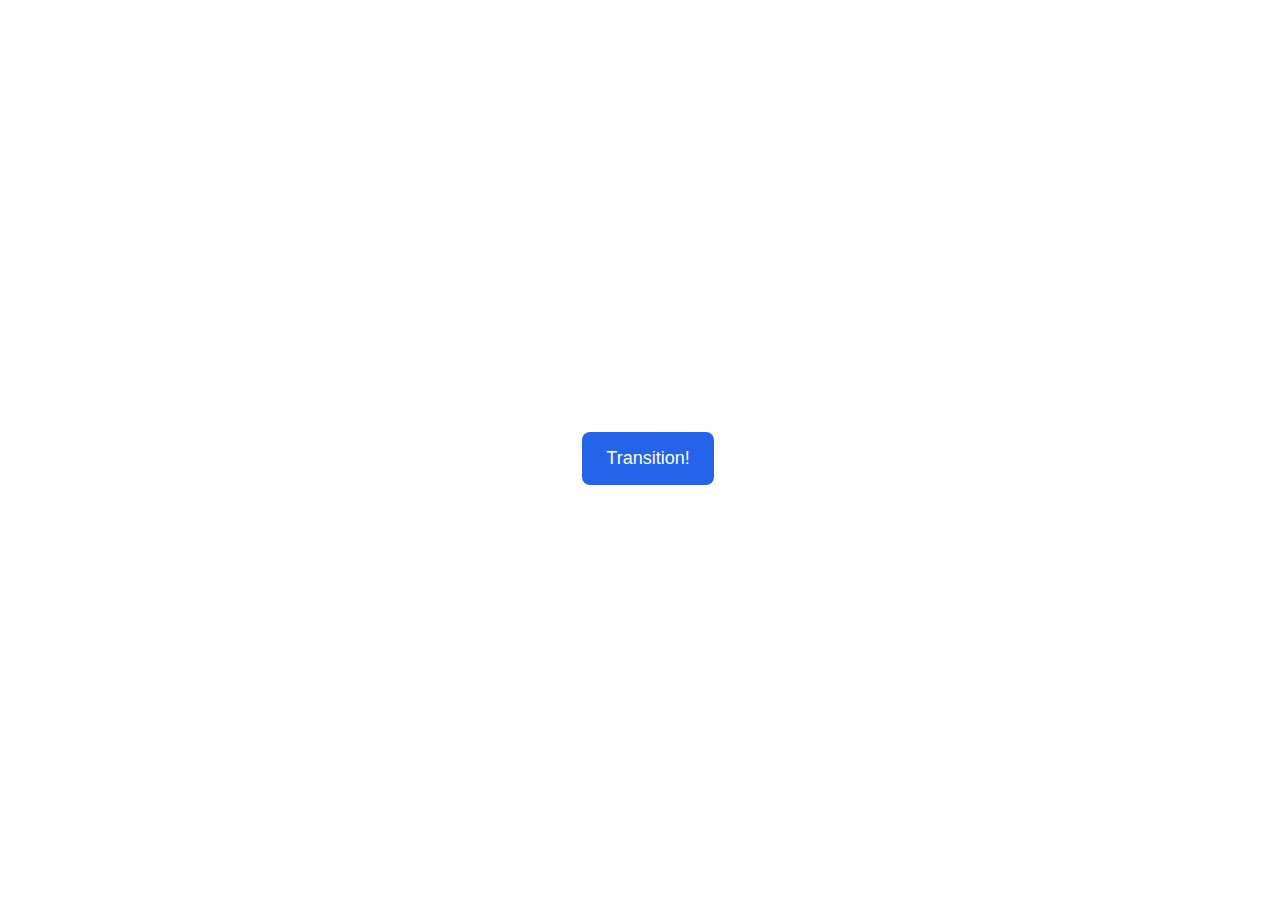
<file: animation/01-button-hover/index.html>
<!DOCTYPE html>
<html lang="en">
  <head>
    <meta charset="UTF-8" />
    <meta http-equiv="X-UA-Compatible" content="IE=edge" />
    <meta name="viewport" content="width=device-width, initial-scale=1.0" />
    <title>Button Hover</title>
    <link rel="stylesheet" href="style.css" />
  </head>
  <body>
    <div id="transition-container">
      <button class= "main-button">Transition!</button>
    </div>
  </body>
</html>
</file>
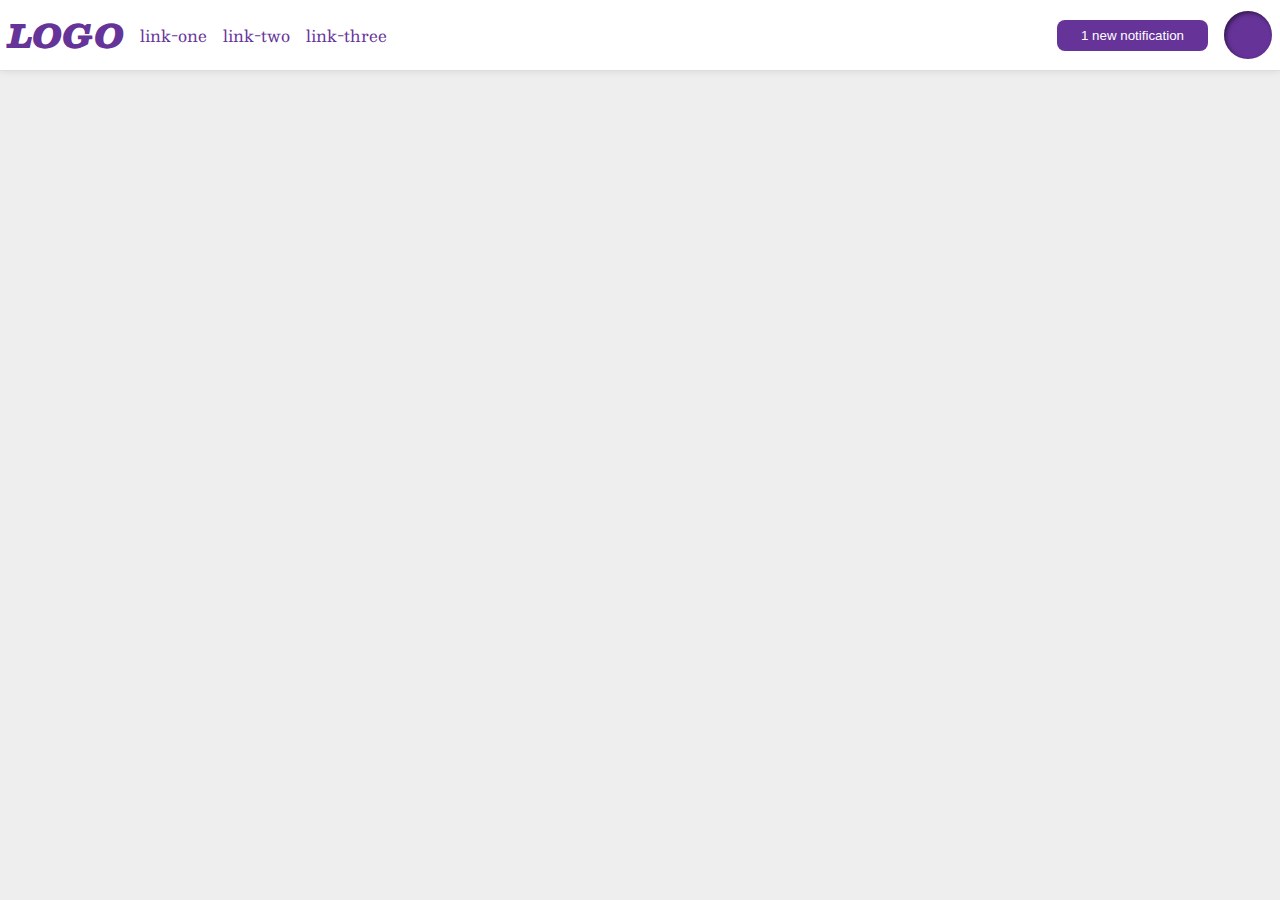
<file: flex/03-flex-header-2/index.html>
<!DOCTYPE html>
<html lang="en">
  <head>
    <meta charset="UTF-8">
    <meta http-equiv="X-UA-Compatible" content="IE=edge">
    <meta name="viewport" content="width=device-width, initial-scale=1.0">
    <title>Flex Header 2</title>
    <link rel="stylesheet" href="style.css">
  </head>
  <body>
    <div class="header">
      
      <div class ="left-links">
        <div class="logo">
          LOGO
        </div>
        <ul class="links">
          <li><a href="google.com">link-one</a></li>
          <li><a href="google.com">link-two</a></li>
          <li><a href="google.com">link-three</a></li>
        </ul>
      </div>

      <div class = "right-links">
        <button class="notifications">
          1 new notification
        </button>
        <div class="profile-image"></div>
      </div>
    </div>
  </body>
</html>
</file>
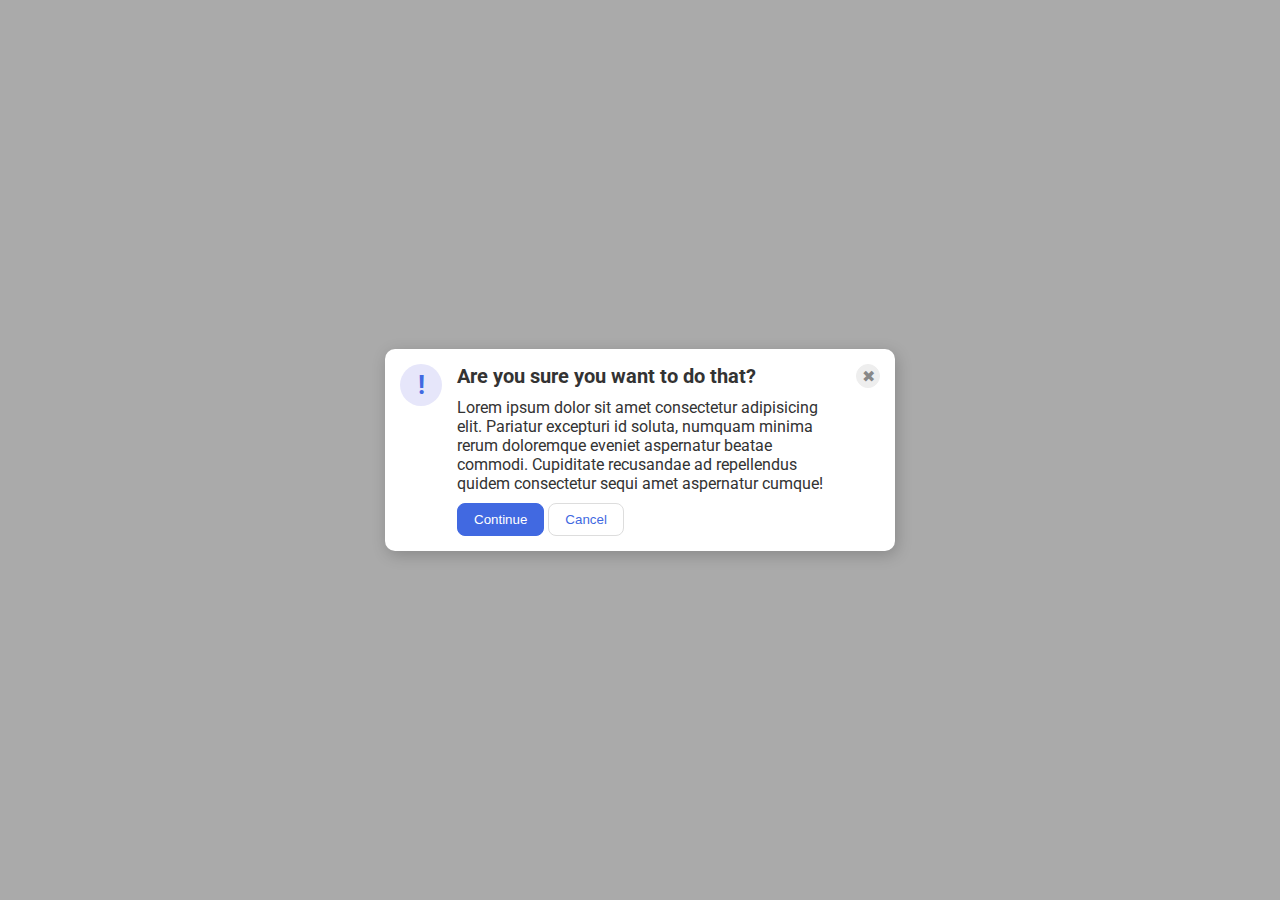
<file: flex/05-flex-modal/index.html>
<!DOCTYPE html>
<html lang="en">
  <head>
    <meta charset="UTF-8">
    <meta http-equiv="X-UA-Compatible" content="IE=edge">
    <meta name="viewport" content="width=device-width, initial-scale=1.0">
    <link rel="stylesheet" href="style.css">
    <title>Modal</title>
  </head>
  <body>
    <div class="modal">
      <div class="icon">!</div>
      

      <div class = "main wrapper">
        <div class="header">Are you sure you want to do that?</div>
        
        <div class="text">Lorem ipsum dolor sit amet consectetur adipisicing elit. Pariatur excepturi id soluta, numquam minima rerum doloremque eveniet aspernatur beatae commodi. Cupiditate recusandae ad repellendus quidem consectetur sequi amet aspernatur cumque!</div>
        <button class="continue">Continue</button>
        <button class="cancel">Cancel</button>
      </div>

      <div class = "button-wrapper">
        <button class="close-button">✖</button>
      </div>
    </div>
  </body>
</html>
</file>
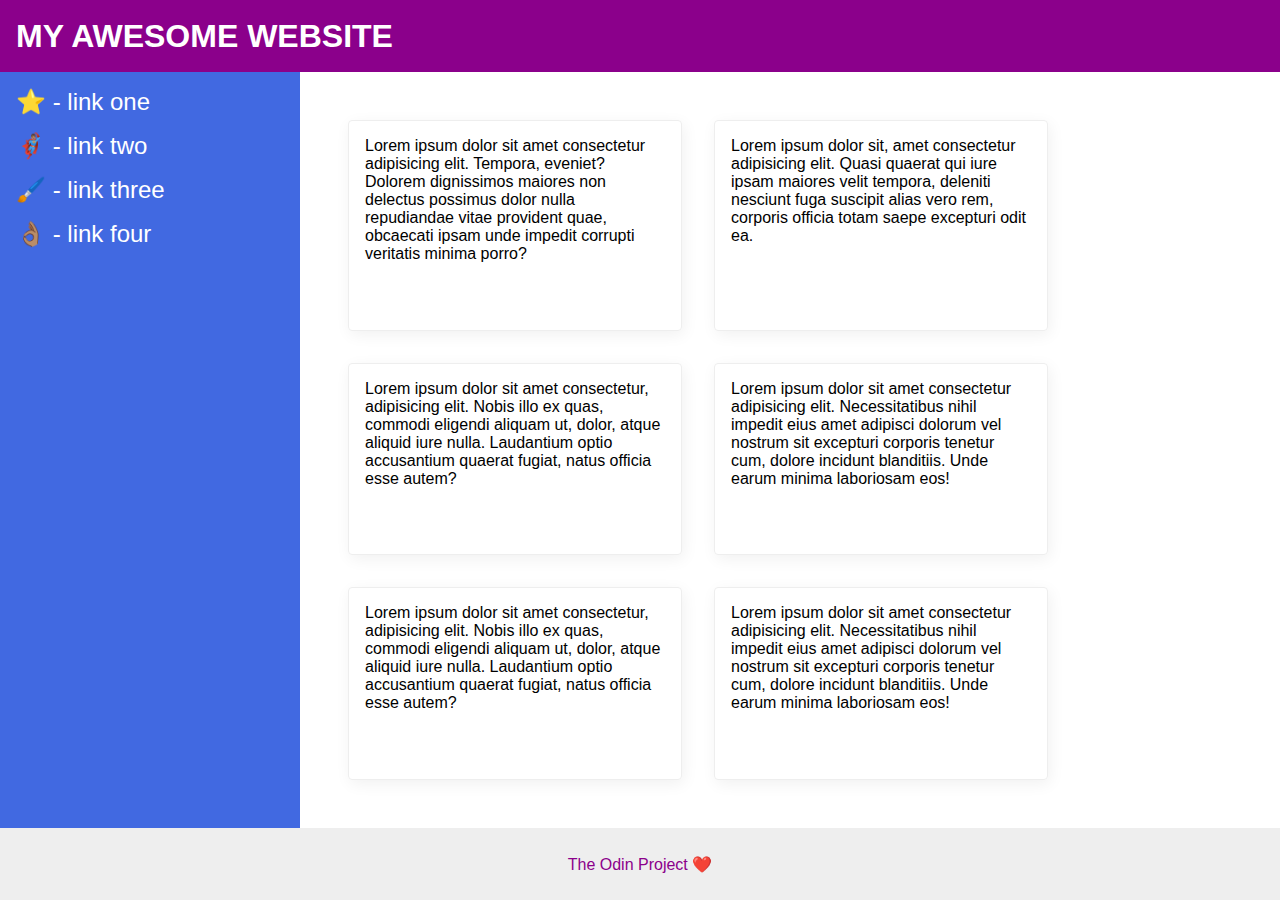
<file: flex/07-flex-layout-2/index.html>
<!DOCTYPE html>
<html lang="en">
  <head>
    <meta charset="UTF-8">
    <meta http-equiv="X-UA-Compatible" content="IE=edge">
    <meta name="viewport" content="width=device-width, initial-scale=1.0">
    <title>The Holy Grail</title>
    <link rel="stylesheet" href="style.css">
  </head>
  <body>
    <div class="header">
      MY AWESOME WEBSITE
    </div>
    
    <div class= "main-content">
      <div class="sidebar">
        <ul>
          <li><a href="#">⭐ - link one</a></li>
          <li><a href="#">🦸🏽‍♂️ - link two</a></li>
          <li><a href="#">🖌️ - link three</a></li>
          <li><a href="#">👌🏽 - link four</a></li>
        </ul>
      </div>

      <div class = "cards-container">
        <div class="card">Lorem ipsum dolor sit amet consectetur adipisicing elit. Tempora, eveniet? Dolorem dignissimos maiores non delectus possimus dolor nulla repudiandae vitae provident quae, obcaecati ipsam unde impedit corrupti veritatis minima porro?</div>
        <div class="card">Lorem ipsum dolor sit, amet consectetur adipisicing elit. Quasi quaerat qui iure ipsam maiores velit tempora, deleniti nesciunt fuga suscipit alias vero rem, corporis officia totam saepe excepturi odit ea.</div>
        <div class="card">Lorem ipsum dolor sit amet consectetur, adipisicing elit. Nobis illo ex quas, commodi eligendi aliquam ut, dolor, atque aliquid iure nulla. Laudantium optio accusantium quaerat fugiat, natus officia esse autem?</div>
        <div class="card">Lorem ipsum dolor sit amet consectetur adipisicing elit. Necessitatibus nihil impedit eius amet adipisci dolorum vel nostrum sit excepturi corporis tenetur cum, dolore incidunt blanditiis. Unde earum minima laboriosam eos!</div>
        <div class="card">Lorem ipsum dolor sit amet consectetur, adipisicing elit. Nobis illo ex quas, commodi eligendi aliquam ut, dolor, atque aliquid iure nulla. Laudantium optio accusantium quaerat fugiat, natus officia esse autem?</div>
        <div class="card">Lorem ipsum dolor sit amet consectetur adipisicing elit. Necessitatibus nihil impedit eius amet adipisci dolorum vel nostrum sit excepturi corporis tenetur cum, dolore incidunt blanditiis. Unde earum minima laboriosam eos!</div>
      </div>
    </div>
    <div class="footer">
      The Odin Project ❤️
    </div>
  </body>
</html>
</file>
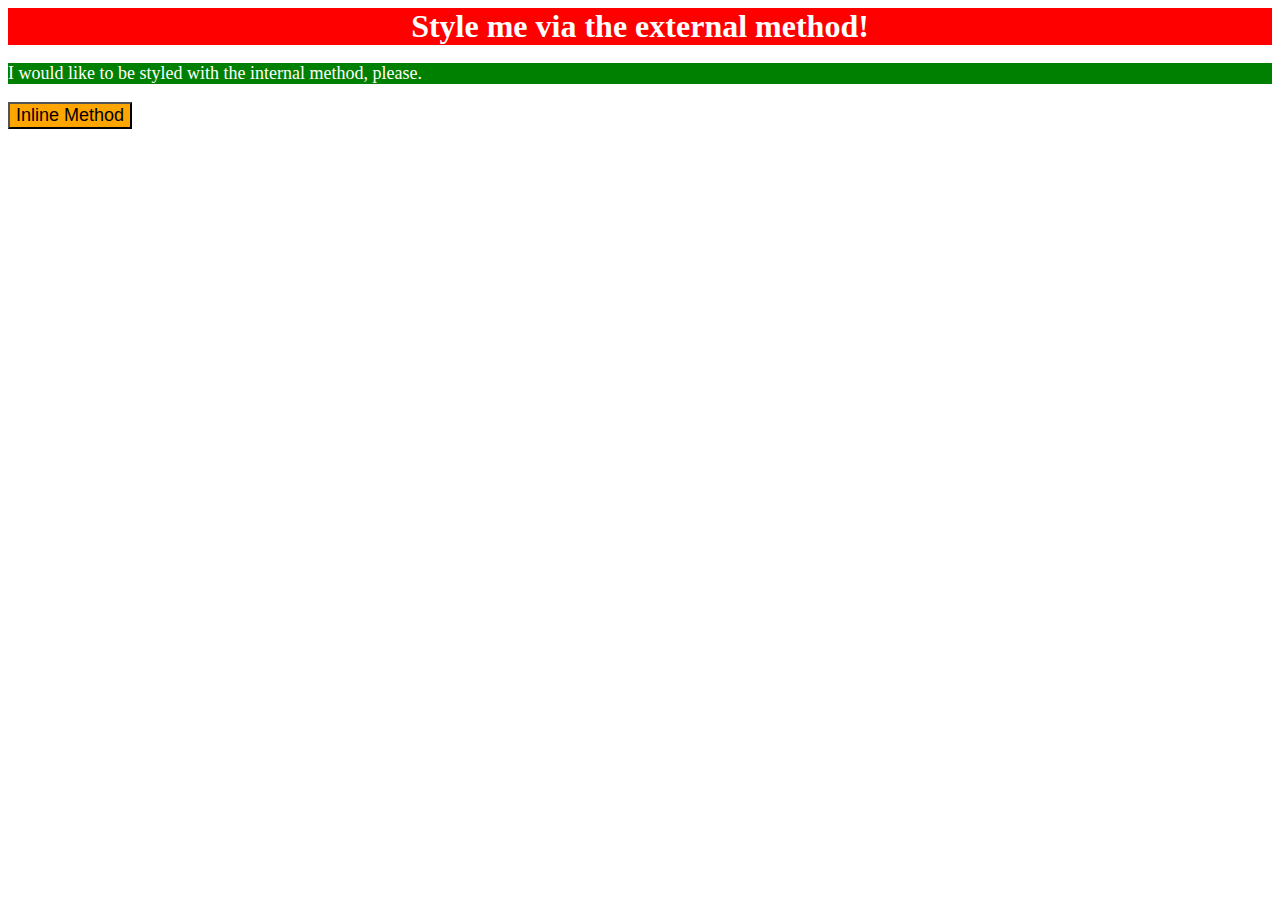
<file: foundations/01-css-methods/index.html>
<!DOCTYPE html>
<html lang="en">
  <head>
    <style type="text/css">
      p {
        background-color: green;
        font-size: 18px;
        color: white;

      }
    </style>
    <meta charset="UTF-8">
    <meta http-equiv="X-UA-Compatible" content="IE=edge">
    <meta name="viewport" content="width=device-width, initial-scale=1.0">
    <title>Methods for Adding CSS</title>
    <link rel="stylesheet" type="text/css" href="styles.css">
  </head>
  <body>
    <div>Style me via the external method!</div>
    <p>I would like to be styled with the internal method, please.</p>
    <button style = "background-color: orange; font-size:18px;">Inline Method</button>
  </body>
</html>
</file>
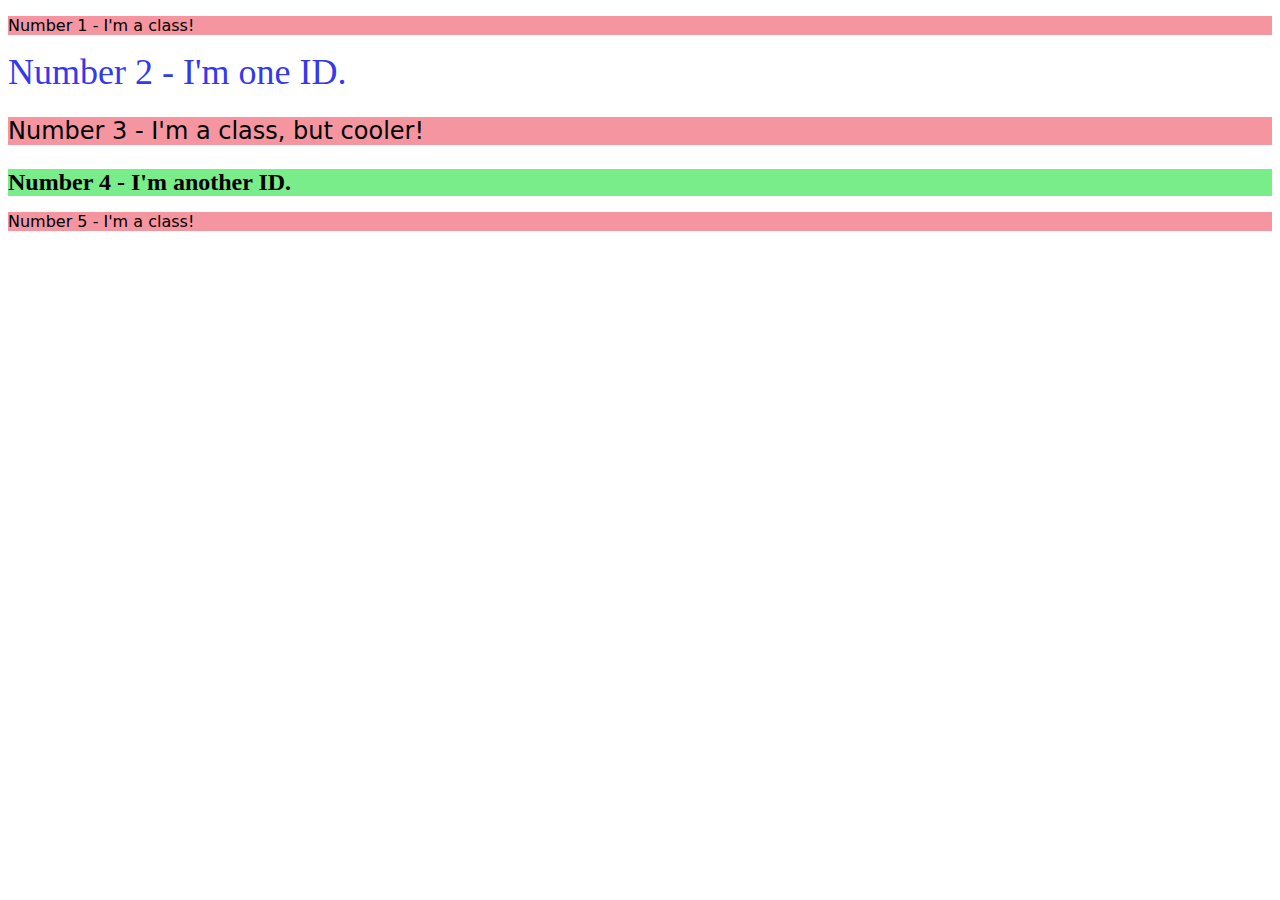
<file: foundations/02-class-id-selectors/index.html>
<!DOCTYPE html>
<html lang="en">
  <head>
    <meta charset="UTF-8">
    <meta http-equiv="X-UA-Compatible" content="IE=edge">
    <meta name="viewport" content="width=device-width, initial-scale=1.0">
    <title>Class and ID Selectors</title>
    <link rel="stylesheet" href="style.css">
  </head>
  <body>
    <p class = "odd">Number 1 - I'm a class!</p>
    <div id = "second">Number 2 - I'm one ID.</div>
    <p id = "third" class = "odd">Number 3 - I'm a class, but cooler!</p>
    <div id = "fourth">Number 4 - I'm another ID.</div>
    <p class = "odd">Number 5 - I'm a class!</p>
  </body>
</html>
</file>
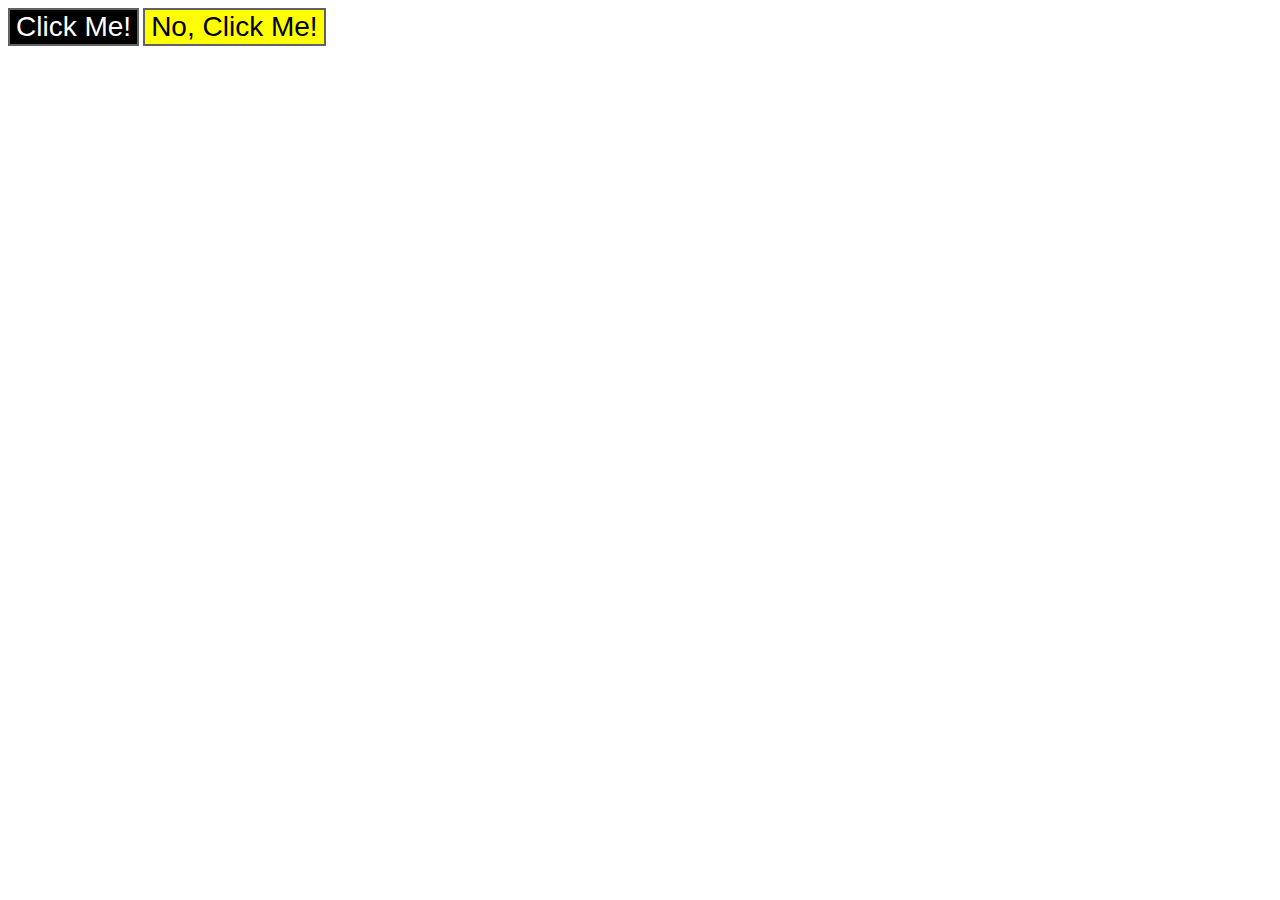
<file: foundations/03-grouping-selectors/index.html>
<!DOCTYPE html>
<html lang="en">
  <head>
    <meta charset="UTF-8">
    <meta http-equiv="X-UA-Compatible" content="IE=edge">
    <meta name="viewport" content="width=device-width, initial-scale=1.0">
    <title>Grouping Selectors</title>
    <link rel="stylesheet" href="style.css">
  </head>
  <body>
    <button class = "black-button" >Click Me!</button>
    <button class = "yellow-button">No, Click Me!</button>
  </body>
</html>
</file>
<file: animation/01-button-hover/style.css>
#transition-container {
  width: 100vw;
  height: 100vh;
  display: flex;
  flex-direction: column;
  justify-content: center;
  align-items: center;
  font-family: Arial, sans-serif;
  
}

button {
  border-radius: 8px;
  border: none;
  background-color: #2563eb;
  color: white;
  font-size: 18px;
  padding: 16px 24px;
  text-align: center;
  transition: transform ease-in-out 0.3s;
}

button:hover {
  transform: scale(1.2);
}
</file>
<file: flex/03-flex-header-2/style.css>
/* this is some magical font-importing.  
you'll learn about it later. */
@import url('https://fonts.googleapis.com/css2?family=Besley:ital,wght@0,400;1,900&display=swap');

body {
  margin: 0;
  background: #eee;
  font-family: Besley, serif;
}

.header {
  background: white;
  border-bottom: 1px solid #ddd;
  box-shadow: 0 0 8px rgba(0,0,0,.1);
}

.profile-image {
  background: rebeccapurple;
  box-shadow: inset 2px 2px 4px rgba(0,0,0,.5);
  border-radius: 50%;
  width: 48px;
  height: 48px;
}

.logo {
  color: rebeccapurple;
  font-size: 32px;
  font-weight: 900;
  font-style: italic;
}

button {
  border: none;
  border-radius: 8px;
  background: rebeccapurple;
  color: white;
  padding: 8px 24px;
}

a {
  /* this removes the line under our links */
  text-decoration: none;
  color: rebeccapurple;
}

ul {
  list-style-type: none;
}

.header {
  padding: 8px;
  display: flex;
  justify-content: space-between;
  align-items: center;
}

.left-links, .right-links, ul{
  padding: 0;
  margin: 0;
  display:flex;
  align-items: center;
  gap: 16px;
}

/*.left-links ul{
  gap: 16px;
  display: flex;
  padding: 0;
  margin: 0;
}*/
</file>
<file: flex/05-flex-modal/style.css>
@import url('https://fonts.googleapis.com/css2?family=Roboto:wght@400;700&display=swap');

html, body {
  height: 100%;
}

body {
  font-family: Roboto, sans-serif;
  margin: 0;
  background: #aaa;
  color: #333;
  /* I'll give you this one for free lol */
  display: flex;
  align-items: center;
  justify-content: center;
}

.modal {
  background: white;
  width: 480px;
  border-radius: 10px;
  box-shadow: 2px 4px 16px rgba(0,0,0,.2);
}

.icon {
  color: royalblue;
  font-size: 26px;
  font-weight: 700;
  background: lavender;
  width: 42px;
  height: 42px;
  border-radius: 50%;
  display: flex;
  align-items: center;
  justify-content: center;
}

.close-button {
  background: #eee;
  border-radius: 50%;
  color: #888;
  font-weight: 400;
  font-size: 16px;
  height: 24px;
  width: 24px;
  display: flex;
  align-items: center;
  justify-content: center;
  border: 1px solid #eee;
  padding: 0;
}

button {
  cursor: pointer;
  padding: 8px 16px;
  border-radius: 8px;
}

button.continue {
  background: royalblue;
  border: 1px solid royalblue;
  color: white;
}

button.cancel {
  background: white;
  border: 1px solid #ddd;
  color: royalblue;
}

.modal {
  display:flex;
  padding: 15px;
  gap: 15px;
}

.header {
  font-size: 20px;
  font-weight: bold;
  margin-bottom: 10px;
}

.text{
  margin-bottom: 10px;
}

.close-button, .icon {
  flex-shrink: 0;
}
</file>
<file: flex/07-flex-layout-2/style.css>
body {
  font-family: -apple-system, BlinkMacSystemFont, 'Segoe UI', Roboto, Oxygen, Ubuntu, Cantarell, 'Open Sans', 'Helvetica Neue', sans-serif;
  margin: 0;
  min-height: 100vh;
  display: flex;
  flex-direction: column;
}

ul {
  list-style-type: none;
  margin: 0px;
  padding: 0px;
}

li {
  margin-bottom: 16px;
}

a {
  text-decoration: none;
  color: white;
  font-size: 24px;
}

.header {
  height: 72px;
  background: darkmagenta;
  color: white;
  font-size: 32px;
  font-weight: 900;
  padding: 0 16px;

  display: flex;
  align-items: center;
}

.footer {
  height: 72px;
  background: #eee;
  color: darkmagenta;

  display: flex;
  justify-content: center;
  align-items: center;
}

.sidebar {
  width: 300px;
  background: royalblue;
  box-sizing: border-box;

  padding: 16px;
  min-width: 300px;
  flex-shrink: 0;
}

.card {
  border: 1px solid #eee;
  box-shadow: 2px 4px 16px rgba(0,0,0,.06);
  border-radius: 4px;

  max-width: 300px;
  padding: 16px;
  margin: 16px;
}

.main-content {
  flex: 1;
  display: flex;

}



.cards-container {
  display: flex;
  padding: 32px;
  flex-wrap: wrap;
}
</file>
<file: foundations/01-css-methods/styles.css>
div {
	background-color: red;
	color: white;
	font-size: 32px;
	text-align: center;
	font-weight: bold;
}
</file>
<file: foundations/02-class-id-selectors/style.css>
.odd{
	background-color: #f595a0;
	font-family: Verdana, "DejaVu Sans", sans-serif;
}
#second {
	color: rgb(52, 58, 235);
	font-size: 36px;
}
#third{
	font-size: 24px;

}

#fourth{
	background-color: hsl(129, 77%, 70%);
	font-size: 24px;
	font-weight: bold;
}
</file>
<file: foundations/03-grouping-selectors/style.css>
.yellow-button, .black-button{
	font-size: 28px;
	font-family: Helvetica, "Times New Roman", sans-serif;
	border: 2px solid rgb(97,99,98);

}

.yellow-button {
	background-color: yellow;
	color:black;
}
.black-button {
	background-color: black;
	color: white;
}
</file>
